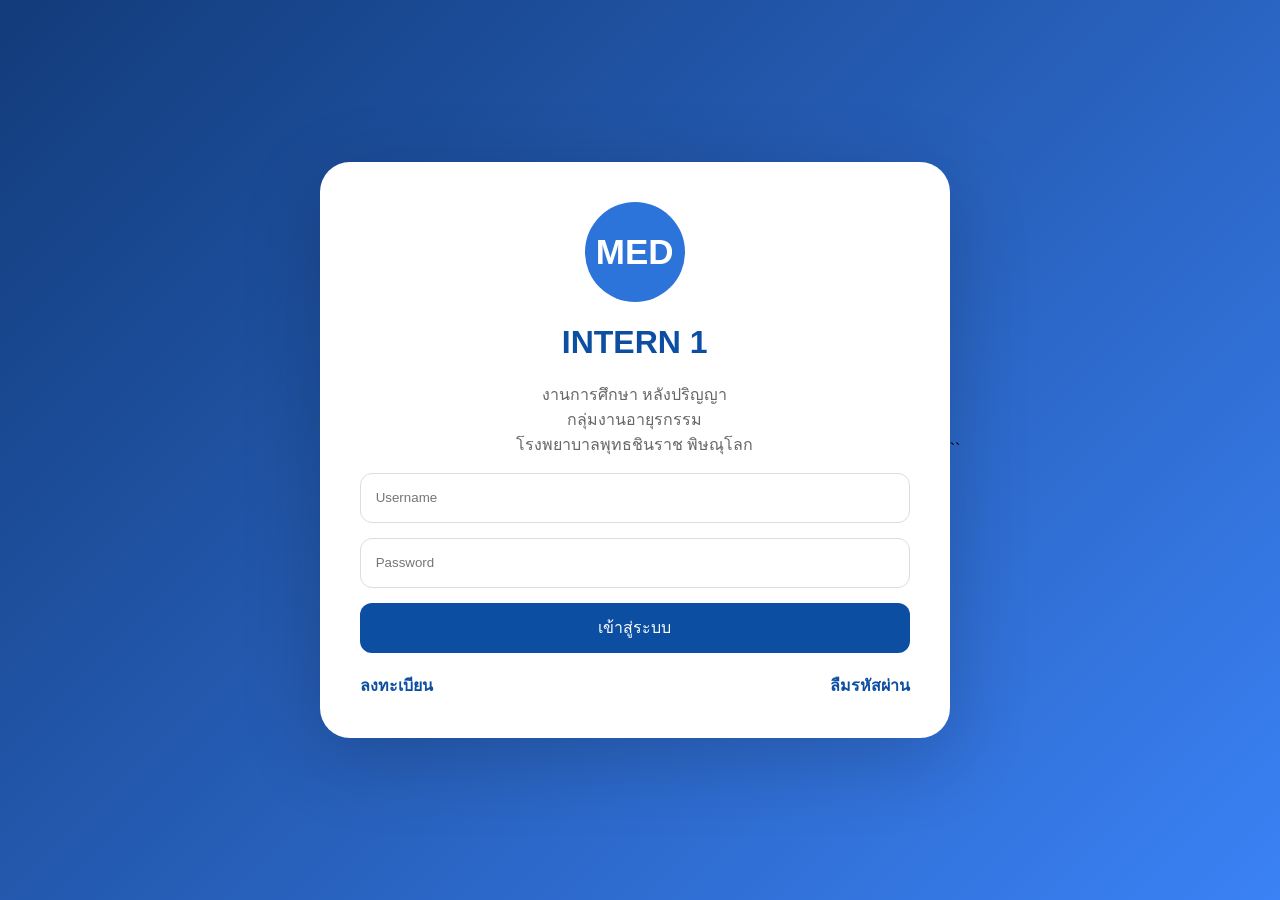
<file: index.html>
<!DOCTYPE html>
<html lang="th">
<head>
<meta charset="UTF-8">
<meta name="viewport" content="width=device-width, initial-scale=1.0">
<title>INTERN 1</title>

<style>
body{
  margin:0;
  font-family:Arial,sans-serif;
  background:linear-gradient(135deg,#123b7a,#3b82f6);
  min-height:100vh;
  display:flex;
  justify-content:center;
  align-items:center;
}

.card{
  background:white;
  width:90%;
  max-width:550px;
  padding:40px;
  border-radius:30px;
  box-shadow:0 20px 80px rgba(0,0,0,.2);
}

.logo{
  width:100px;
  height:100px;
  border-radius:50%;
  background:#2d74da;
  margin:auto;
  display:flex;
  justify-content:center;
  align-items:center;
  color:white;
  font-size:35px;
  font-weight:bold;
}

h1{
  text-align:center;
  color:#0b4ea2;
}

p{
  text-align:center;
  color:#666;
}

input{
  width:100%;
  height:50px;
  margin-bottom:15px;
  padding:0 15px;
  border:1px solid #ddd;
  border-radius:12px;
  box-sizing:border-box;
}

button{
  width:100%;
  height:50px;
  border:none;
  border-radius:12px;
  background:#0b4ea2;
  color:white;
  font-size:16px;
  cursor:pointer;
}

.links{
  display:flex;
  justify-content:space-between;
  margin-top:20px;
}

.links a{
  text-decoration:none;
  color:#0b4ea2;
  font-weight:bold;
}
  .loading-overlay{
  position:fixed;
  top:0;
  left:0;
  width:100%;
  height:100%;
  background:rgba(255,255,255,.95);
  display:none;
  justify-content:center;
  align-items:center;
  z-index:99999;
}

.loading-box{
  text-align:center;
}

.loading-circle{
  width:140px;
  height:140px;
  border:10px solid #dbeafe;
  border-top:10px solid #2563eb;
  border-radius:50%;
  animation:spin 1s linear infinite;
  display:flex;
  justify-content:center;
  align-items:center;
}

.loading-cat{
  font-size:60px;
}

.loading-text{
  margin-top:20px;
  color:#0b4ea2;
  font-size:20px;
  font-weight:bold;
}

@keyframes spin{
  from{
    transform:rotate(0deg);
  }
  to{
    transform:rotate(360deg);
  }
}

</style>

</head>

<body>

<div class="card">

<div class="logo">MED</div>

<h1>INTERN 1</h1>

<p>
งานการศึกษา หลังปริญญา<br>
กลุ่มงานอายุรกรรม<br>
โรงพยาบาลพุทธชินราช พิษณุโลก
</p>

<input
type="text"
id="username"
placeholder="Username"
>

<input
type="password"
id="password"
placeholder="Password"
>

<button onclick="loginUser()">
เข้าสู่ระบบ
</button>

<div class="links">
<a href="register.html">ลงทะเบียน</a>
<a href="forgot-password.html">ลืมรหัสผ่าน</a>
</div>

</div>
<div
id="loadingOverlay"
class="loading-overlay"
>

  <div class="loading-box">

    <div class="loading-circle">
      <div class="loading-cat">
        🐱
      </div>
    </div>

    <div class="loading-text">
      กำลังโหลดข้อมูล...
      <br>
      กรุณารอสักครู่
    </div>

  </div>

</div>
<script>

const API_URL =
"https://script.google.com/macros/s/AKfycbw-VcSqb_SD74JmGuyBmrsQUC1sTWQfwS57j_qrThDmYbxqujx5lGki-WQoJ8p2UwH8Yg/exec";

function callAPI(params, callbackName){

  return new Promise(function(resolve, reject){

    const callback =
    callbackName + "_" + Date.now();

    params.callback = callback;

    const query =
    new URLSearchParams(params).toString();

    const script =
    document.createElement("script");

    window[callback] = function(data){
      resolve(data);
      delete window[callback];
      script.remove();
    };

    script.onerror = function(){
      reject();
      delete window[callback];
      script.remove();
    };

    script.src =
    API_URL + "?" + query;

    document.body.appendChild(script);

  });

}

function loginUser(){



  const username =
  document.getElementById("username").value;

  const password =
  document.getElementById("password").value;

  callAPI({
    action:"login",
    username:username,
    password:password
  },"loginCallback")

  .then(function(data){

    if(data.success){

      localStorage.setItem(
        "currentUser",
        JSON.stringify(data.user)
      );

document.getElementById(
  "loadingOverlay"
).style.display = "flex";

setTimeout(function(){

  window.location.href =
  "dashboard.html";

},1500);
``

    }else{

      alert(data.message);

    }

  })

  .catch(function(){

    alert("เชื่อมต่อระบบไม่ได้");

  });

}

</script>

</body>
</html>
``
</file>
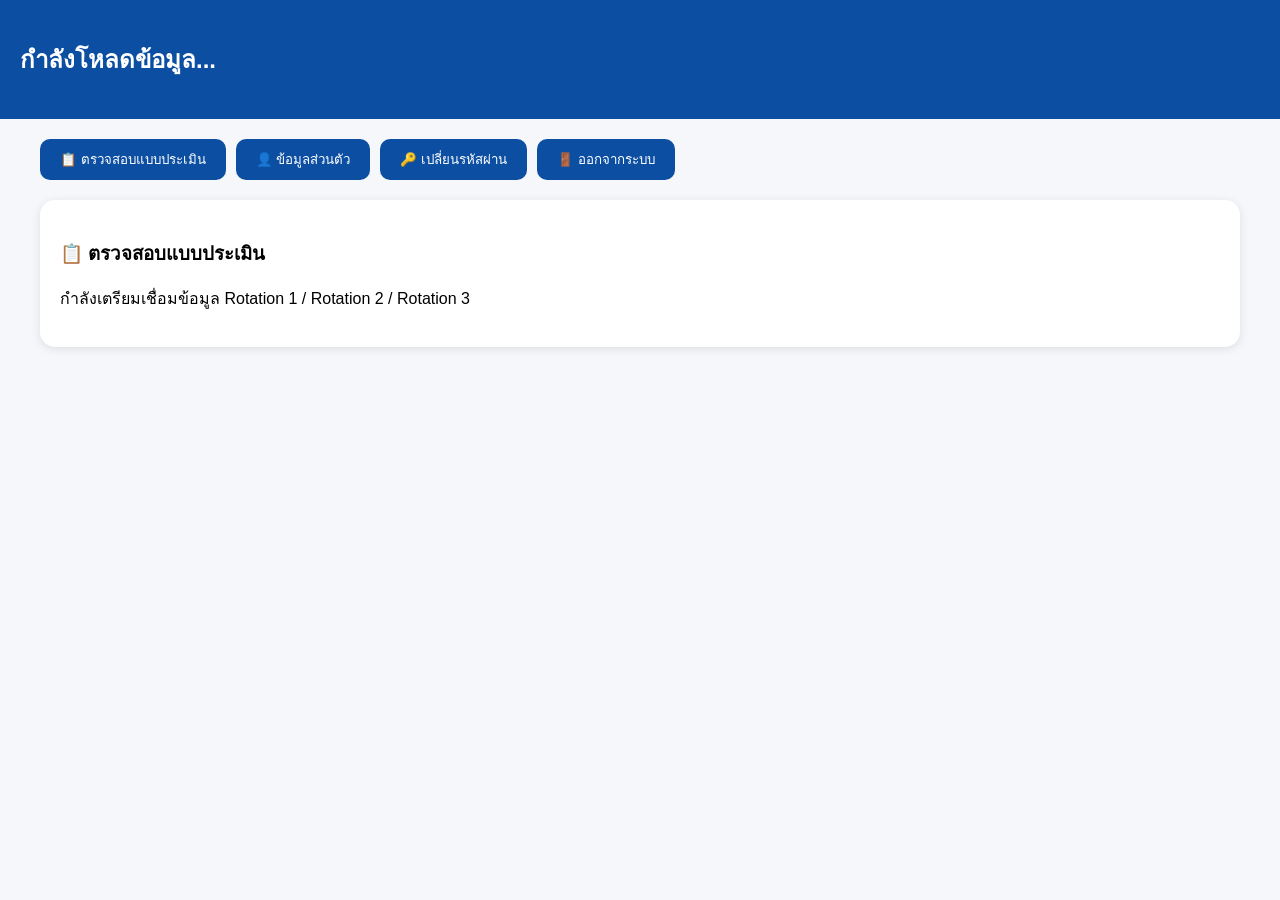
<file: dashboard.html>
<!DOCTYPE html>
<html lang="th">
<head>
<meta charset="UTF-8">
<meta name="viewport" content="width=device-width, initial-scale=1.0">
<title>Dashboard</title>

<style>

body{
  margin:0;
  font-family:Arial,sans-serif;
  background:#f5f7fb;
}

.header{
  background:#0b4ea2;
  color:white;
  padding:20px;
}

.container{
  max-width:1200px;
  margin:auto;
  padding:20px;
}

.menu{
  display:flex;
  gap:10px;
  flex-wrap:wrap;
  margin-bottom:20px;
}

.menu button{
  background:#0b4ea2;
  color:white;
  border:none;
  border-radius:10px;
  padding:10px 20px;
  cursor:pointer;
}

.card{
  background:white;
  border-radius:15px;
  padding:20px;
  margin-bottom:20px;
  box-shadow:0 2px 10px rgba(0,0,0,.1);
}

input{
  width:100%;
  height:45px;
  margin-bottom:10px;
  padding:0 10px;
  border:1px solid #ddd;
  border-radius:8px;
  box-sizing:border-box;
}

.save-btn{
  background:#28a745;
  color:white;
  border:none;
  padding:10px 20px;
  border-radius:8px;
  cursor:pointer;
}

</style>

</head>

<body>

<div class="header">
  <h2 id="name">กำลังโหลดข้อมูล...</h2>
</div>

<div class="container">

  <div class="menu">

    <button onclick="showSection('evaluation')">
      📋 ตรวจสอบแบบประเมิน
    </button>

    <button onclick="showSection('profile')">
      👤 ข้อมูลส่วนตัว
    </button>

    <button onclick="showSection('password')">
      🔑 เปลี่ยนรหัสผ่าน
    </button>

    <button onclick="logout()">
      🚪 ออกจากระบบ
    </button>

  </div>

  <!-- ตรวจสอบแบบประเมิน -->
  <div id="evaluationSection">

    <div class="card">

      <h3>📋 ตรวจสอบแบบประเมิน</h3>

      <p>
        กำลังเตรียมเชื่อมข้อมูล Rotation 1 / Rotation 2 / Rotation 3
      </p>

    </div>

  </div>

  <!-- ข้อมูลส่วนตัว -->
  <div id="profileSection" style="display:none;">

    <div class="card">

      <h3>👤 ข้อมูลส่วนตัว</h3>

      <p>Username : <span id="profile_username"></span></p>

      <p>ชื่อ : <span id="profile_firstname"></span></p>

      <p>นามสกุล : <span id="profile_lastname"></span></p>

      <p>Email : <span id="profile_email"></span></p>

    </div>

  </div>
</file>
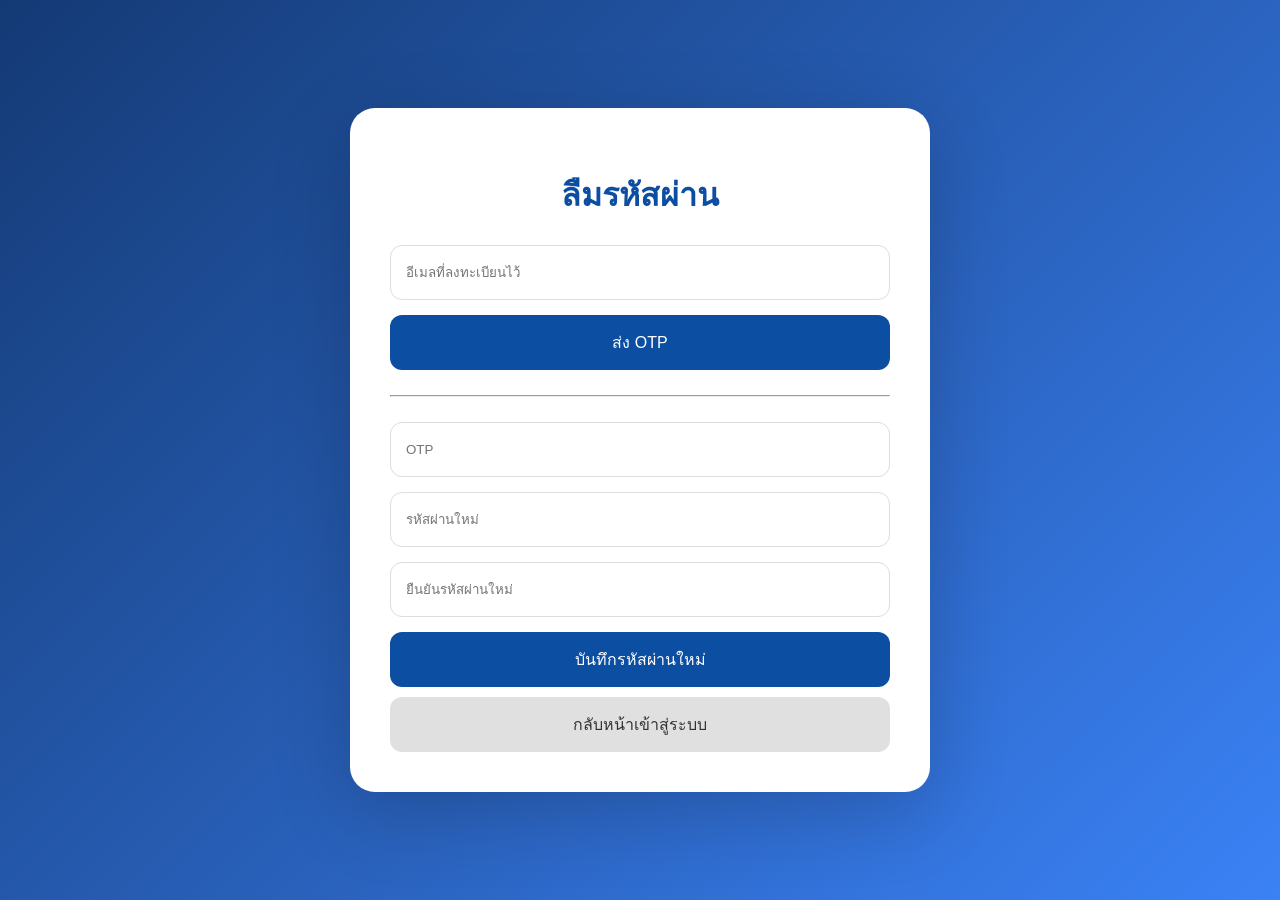
<file: forgot-password.html>
<!DOCTYPE html>
<html lang="th">
<head>
<meta charset="UTF-8">
<meta name="viewport" content="width=device-width, initial-scale=1.0">

<title>ลืมรหัสผ่าน</title>

<style>

body{
font-family:Arial,sans-serif;
background:linear-gradient(
135deg,
#143a75,
#3b82f6
);
min-height:100vh;
display:flex;
justify-content:center;
align-items:center;
margin:0;
}

.box{
background:white;
width:90%;
max-width:500px;
padding:40px;
border-radius:25px;
box-shadow:0 20px 80px rgba(0,0,0,.2);
}

h1{
text-align:center;
color:#0b4ea2;
margin-bottom:25px;
}

input{
width:100%;
height:55px;
padding:0 15px;
margin-bottom:15px;
border:1px solid #ddd;
border-radius:12px;
box-sizing:border-box;
}

button{
width:100%;
height:55px;
border:none;
border-radius:12px;
background:#0b4ea2;
color:white;
font-size:16px;
cursor:pointer;
}

.back{
margin-top:10px;
background:#e0e0e0;
color:#333;
}

</style>

</head>

<body>

<div class="box">

<h1>ลืมรหัสผ่าน</h1>

<input
type="email"
placeholder="อีเมลที่ลงทะเบียนไว้"
>

<button>
ส่ง OTP
</button>

<hr style="margin:25px 0;">

<input
type="text"
placeholder="OTP"
>

<input
type="password"
placeholder="รหัสผ่านใหม่"
>

<input
type="password"
placeholder="ยืนยันรหัสผ่านใหม่"
>

<button>
บันทึกรหัสผ่านใหม่
</button>

<button
class="back"
onclick="window.location.href='index.html'"
>
กลับหน้าเข้าสู่ระบบ
</button>

</div>

</body>
</html>
</file>
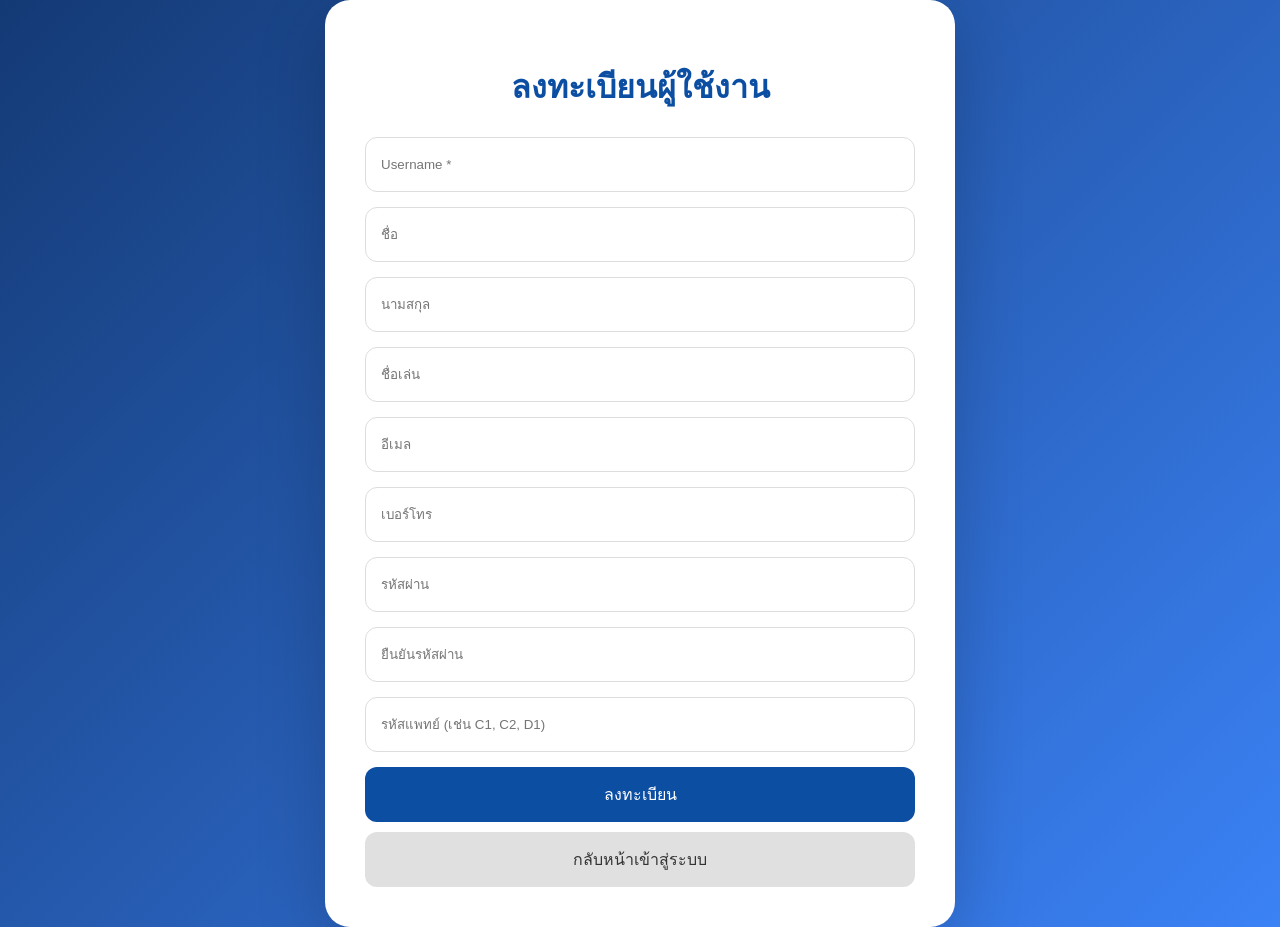
<file: register.html>
<!DOCTYPE html>
<html lang="th">
<head>
<meta charset="UTF-8">
<meta name="viewport" content="width=device-width, initial-scale=1.0">

<title>ลงทะเบียนผู้ใช้งาน</title>

<style>

body{
  margin:0;
  font-family:Arial,sans-serif;
  background:linear-gradient(135deg,#143a75,#3b82f6);
  min-height:100vh;
  display:flex;
  justify-content:center;
  align-items:center;
}

.box{
  background:white;
  width:90%;
  max-width:550px;
  padding:40px;
  border-radius:25px;
  box-shadow:0 20px 70px rgba(0,0,0,.2);
}

h1{
  text-align:center;
  color:#0b4ea2;
  margin-bottom:25px;
}

input{
  width:100%;
  height:55px;
  margin-bottom:15px;
  padding:0 15px;
  border:1px solid #ddd;
  border-radius:12px;
  box-sizing:border-box;
}

button{
  width:100%;
  height:55px;
  border:none;
  border-radius:12px;
  background:#0b4ea2;
  color:white;
  font-size:16px;
  cursor:pointer;
}

.back{
  margin-top:10px;
  background:#e0e0e0;
  color:#333;
}

</style>

</head>

<body>

<div class="box">

<h1>ลงทะเบียนผู้ใช้งาน</h1>

<input
type="text"
id="username"
placeholder="Username *"
required
>

<input
type="text"
id="firstname"
placeholder="ชื่อ"
required
>

<input
type="text"
id="lastname"
placeholder="นามสกุล"
required
>

<input
type="text"
id="nickname"
placeholder="ชื่อเล่น"
>

<input
type="email"
id="email"
placeholder="อีเมล"
required
>

<input
type="tel"
id="phone"
placeholder="เบอร์โทร"
required
>

<input
type="password"
id="password"
placeholder="รหัสผ่าน"
required
>

<input
type="password"
id="confirmPassword"
placeholder="ยืนยันรหัสผ่าน"
required
>

  <input
type="text"
id="doctor_code"
placeholder="รหัสแพทย์ (เช่น C1, C2, D1)"
required
>
  
<button onclick="registerUser()">
ลงทะเบียน
</button>

<button
class="back"
onclick="window.location.href='index.html'"
>
กลับหน้าเข้าสู่ระบบ
</button>

</div>

<script>

const API_URL =
"https://script.google.com/macros/s/AKfycbw-VcSqb_SD74JmGuyBmrsQUC1sTWQfwS57j_qrThDmYbxqujx5lGki-WQoJ8p2UwH8Yg/exec";

function callAPI(params, callbackName){

  return new Promise(function(resolve, reject){

    const callback =
    callbackName + "_" + Date.now();

    params.callback = callback;

    const query =
    new URLSearchParams(params).toString();

    const script =
    document.createElement("script");

    window[callback] = function(data){
      resolve(data);
      delete window[callback];
      script.remove();
    };

    script.onerror = function(){
      reject();
      delete window[callback];
      script.remove();
    };

    script.src =
    API_URL + "?" + query;

    document.body.appendChild(script);

  });

}

function registerUser(){

  const password =
  document.getElementById("password").value;

  const confirmPassword =
  document.getElementById("confirmPassword").value;

  if(password !== confirmPassword){
    alert("รหัสผ่านไม่ตรงกัน");
    return;
  }

 callAPI({
    action:"register",
    username:document.getElementById("username").value,
    firstname:document.getElementById("firstname").value,
    lastname:document.getElementById("lastname").value,
    nickname:document.getElementById("nickname").value,

    doctor_code:
    document.getElementById("doctor_code").value,

    email:document.getElementById("email").value,
    phone:document.getElementById("phone").value,
    password:password
},"registerCallback")

.then(function(data){

  alert("ลงทะเบียนสำเร็จ");

  window.location.href =
  "index.html";

})

.catch(function(error){

  console.log(error);

});
  
}

</script>

</body>
</html>
</file>
